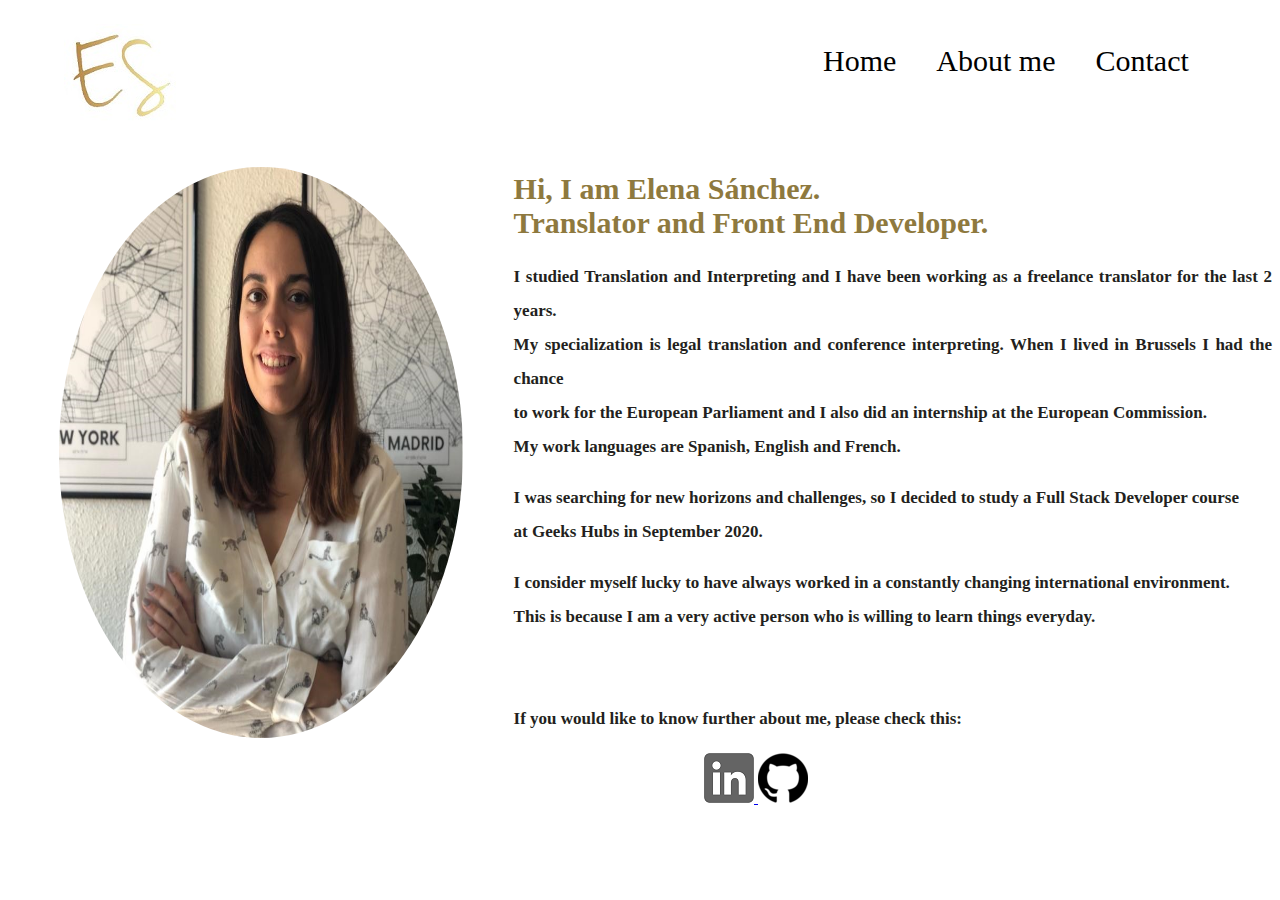
<file: index.html>
<!DOCTYPE html>
<html lang="en">

<head>
    <meta charset="UTF-8">
    <meta name="viewport" content="width=device-width, initial-scale=1.0">
    <title>Home</title>

    <link rel="stylesheet" href="https://fonts.google.com/specimen/Calligraffitti">
    <link rel="stylesheet" href="css/estilos.css">

</head>

<body>

    <header>
        <div class="topContainer">

            <nav class="navContainer">

                <img class="headerLogo" src="img/logoBlank60.jpg" alt="headerLogo">

                <ul class="navButtonContainer">

                    <li class="listElement">
                        <a class="navbarButtonText" href="index.html">Home</a>
                    </li>

                    <li class="listElement">
                        <a class="navbarButtonText" href="aboutme.html">About me</a>
                    </li>

                    <li class="listElement">
                        <a class="navbarButtonText" href="contact.html">Contact</a>
                    </li>

                </ul>
            </nav>

        </div>
    </header>

    <div class="fullPageContainer">
        <section class="imageSection">
            <img src="img/homeImageSquare.jpg" class="homeImage" alt="homeImage">

        </section>


        <section class="textSection">
            <h1 class="textSectionHeader">
                Hi, I am Elena Sánchez. </br>
                Translator and Front End Developer.
            </h1>

            <p class="infoMeText">
                I studied Translation and Interpreting and I have been working as a freelance translator for the last 2
                years. </br>
                My specialization is legal translation and conference interpreting. When I lived in Brussels I had the
                chance</br>
                to work for the European Parliament and I also did an internship at the European Commission. </br>
                My work languages are Spanish, English and French.
            </p>

            <p class="infoMeText">
                I was searching for new horizons and challenges, so I decided to study a Full Stack Developer course<br>
                at Geeks Hubs in September 2020.
            </p>

            <p class="infoMeText">
                I consider myself lucky to have always worked in a constantly changing international environment. <br>
                This is because I am a very active person who is willing to learn things everyday.
            </p>

            <p class="checkMe">
                If you would like to know further about me, please check this:
            </p>

            <div class="socialNetworkLogo">
                <a href="https://www.linkedin.com/in/elena-s%C3%A1nchez-de-la-blanca-ma%C3%B1as-955092123"
                    target="_blank">
                    <img src="img/linkedinlogo50.png" alt="linkedinLogo">
                </a>

                <a href="https://github.com/esanchezblanca" target="_blank">
                    <img src="./img/gitLogo.png" alt="githubLogo">
                </a>
            </div>
        </section>
    </div>

</body>

</html>
</file>
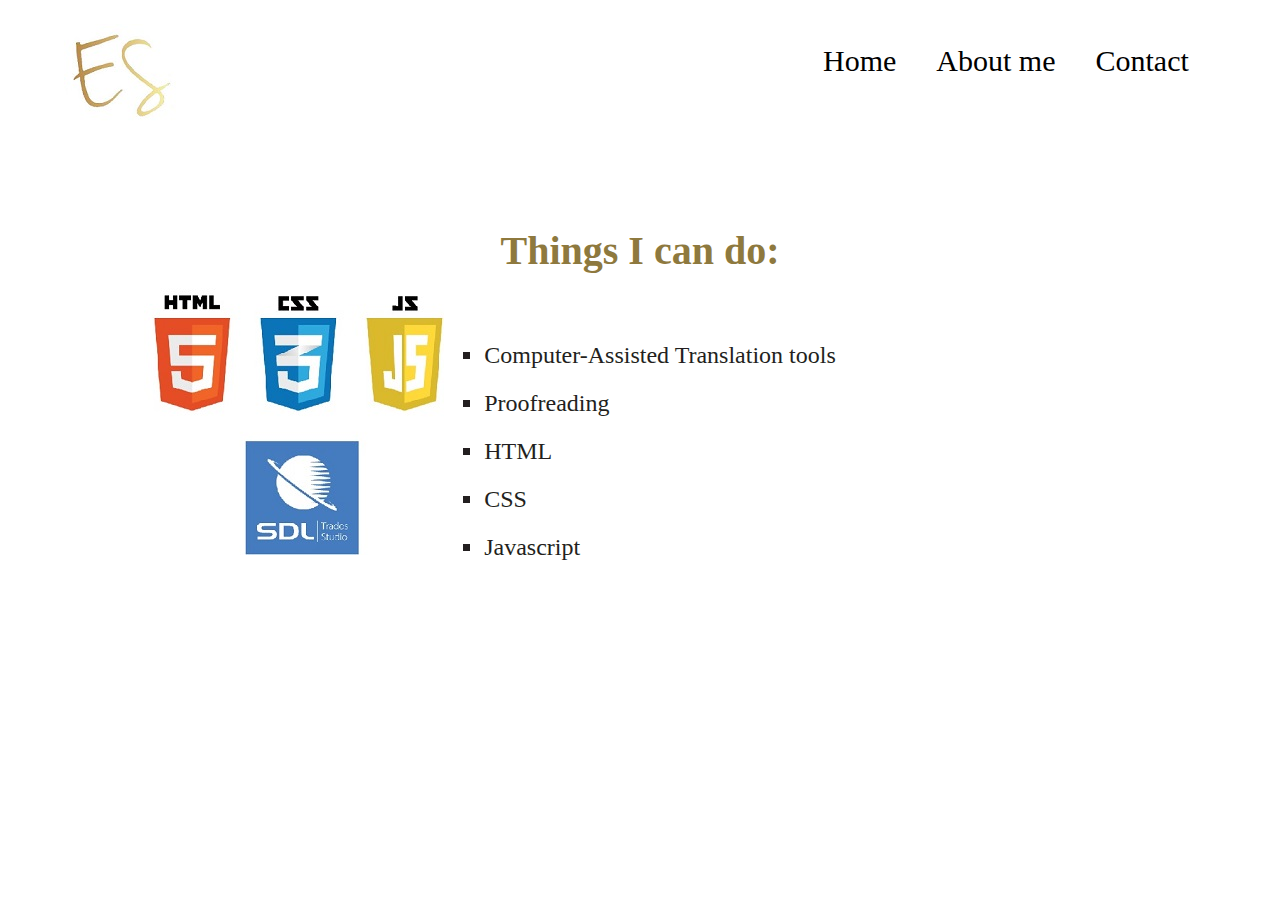
<file: aboutme.html>
<!DOCTYPE html>
<html lang="en">
<head>
    <meta charset="UTF-8">
    <meta name="viewport" content="width=device-width, initial-scale=1.0">
    <title>About me</title>

    <link rel="stylesheet" href="css/estilos.css">
</head>
<body>
    
<header>
     <div class="topContainer">

         <nav class="navContainer">

            <img class="headerLogo"  src="img/logoBlank60.jpg" alt="headerLogo">

             <ul class="navButtonContainer">

                <li class="listElement">
                    <a class="navbarButtonText" href="index.html" >Home</a>
                </li>
                <li class="listElement">
                    <a class="navbarButtonText" href="aboutme.html">About me</a>
                </li>
                <li class="listElement">
                    <a class="navbarButtonText" href="contact.html">Contact</a>
                </li>
                    
                </ul>
        </nav>

        </div>
    </header>

    <div class="portfolioContent">
        <h1 class="canDo">
            Things I can do:
        </h1>

        <ul class="skillsUl">
            <li class="skillsList">Computer-Assisted Translation tools</li>
            <li class="skillsList">Proofreading</li>
            <li class="skillsList">HTML</li>
            <li class="skillsList">CSS</li>
            <li class="skillsList">Javascript</li>

        </ul>
    </div>

    <div class="skillsLogos">
        <img src="img/allLogos300.jpg" alt="Skills logos">
    </div>


</body>
</html>
</file>
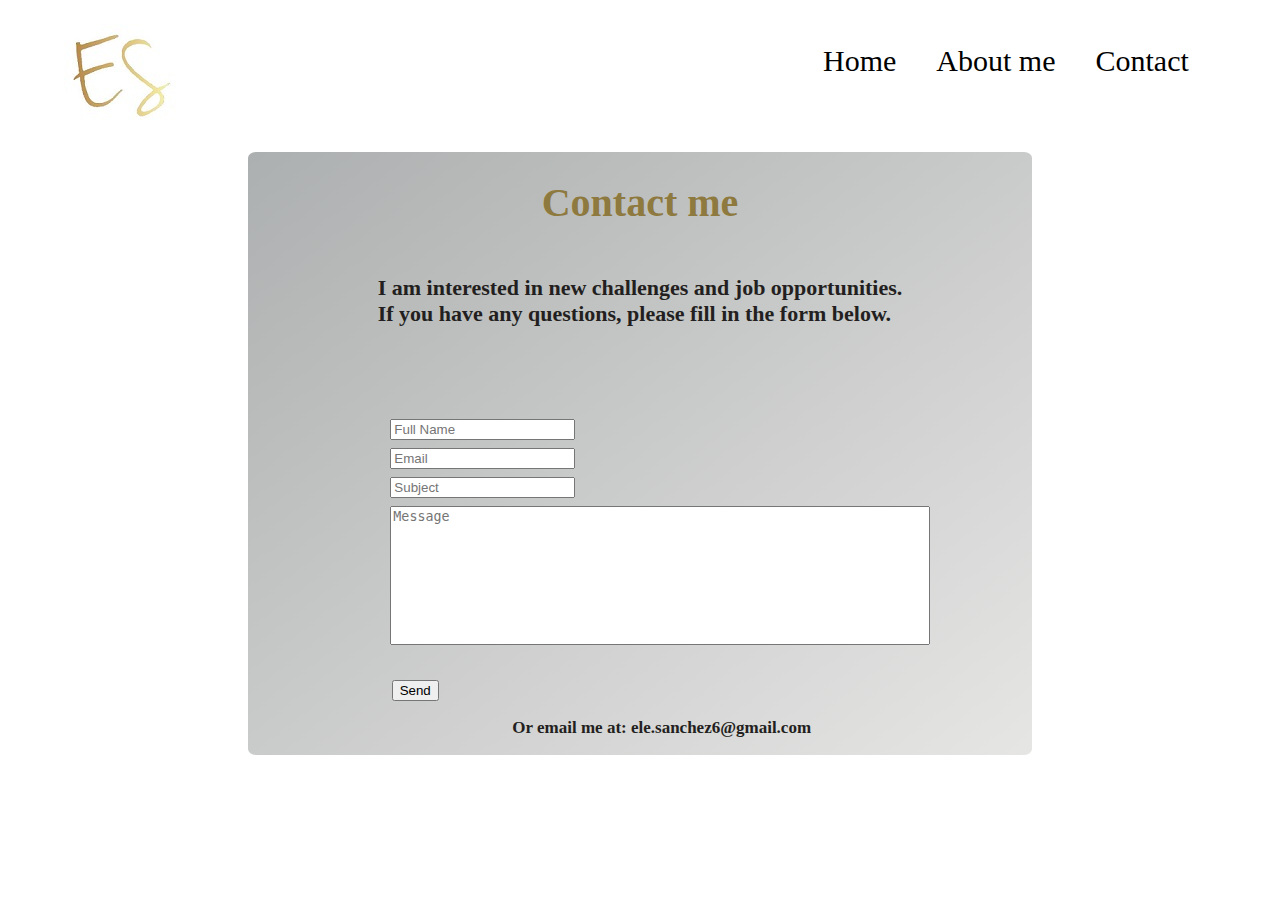
<file: contact.html>
<!DOCTYPE html>
<html lang="en">

<head>
    <meta charset="UTF-8">
    <meta name="viewport" content="width=device-width, initial-scale=1.0">
    <title>Contact</title>

    <link rel="stylesheet" href="css/estilos.css">

</head>

<body>

    <header>
        <div class="topContainer">
            <nav class="navContainer">
                <img class="headerLogo" src="img/logoBlank60.jpg" alt="headerLogo">
                <ul class="navButtonContainer">
                    <li class="listElement">
                        <a class="navbarButtonText" href="index.html">Home</a>
                    </li>

                    <li class="listElement">
                        <a class="navbarButtonText" href="aboutme.html">About me</a>
                    </li>

                    <li class="listElement">
                        <a class="navbarButtonText" href="contact.html">Contact</a>
                    </li>

                </ul>
            </nav>

        </div>
    </header>

    <div class="formContainer">

        <h1 class="contactmeHeader">
            Contact me
        </h1>

        <p class="explanationForm">
            I am interested in new challenges and job opportunities. <br>
            If you have any questions, please fill in the form below.
        </p>
        <p>&nbsp;</p>

        <div>

            <form autocomplete="off">
                <ul class="formCells">
                    <li class="formCellContent">
                        <input type="text" class="cellContent" placeholder="Full Name">
                    </li>

                    <li class="formCellContent">
                        <input type="email" placeholder="Email" class="cellContent">
                    </li>

                    <li class="formCellContent">
                        <input type="text" class="cellContent" placeholder="Subject">
                    </li>

                    <li class="formCellContent">
                        <textarea class="messageCell" placeholder="Message"></textarea>
                    </li>

                    <li>
                        <input type="button" class="sendButton" value="Send"> <!-- Cambiar a type "submit" -->
                    </li>
                </ul>
                <p class="contactMail">Or email me at: ele.sanchez6@gmail.com</p>
            </form>
        </div>
    </div>


</body>

</html>
</file>
<file: css/estilos.css>
header{
width: 100%;
height: 5em;

display: flex;
flex-direction: row;
align-items: center;
}


.topContainer{
top: 0em;

width: 100%;
height: 5em;

}

.headerLogo{ 

position: absolute;
left: 5%;
}

.navButtonContainer{ 

display: flex;
flex-direction: row;
justify-content: flex-end;
padding-right: 5%;
}

.listElement{
display: flex;
justify-content: space-around;
margin: 1em;


font-size: 20px;

}

.navbarButtonText{

color: black;
text-decoration: none;

font-size: 30px;

}



.navbarButtonText:hover{
text-decoration: none;
border-bottom:  5px solid #8e793e;

}




.fullPageContainer{

top: 5em;
width: 100%;
height: 100%;

margin-top: 1em;

display: grid;
grid-template-columns: 40% 60%;    
}

.imageSection{
float: left;
margin-top: 3em;
display: flex;
}

.homeImage{
border-radius: 50%;
width: 80%;
height: 95%;
margin: auto;

align-items: center;
display: flex;
justify-content: center;
}

.textSection{
float: center;
margin-top: 3em;

}

.textSectionHeader{
font-size: 30px;
color:  #8e793e;
}

.infoMeText{
font-size: 17px;
font-weight: 600;

text-align: justify;
line-height: 2em;

color: #231f20;
}

.checkMe{
font-size: 17px;
font-weight: 600;

text-align: justify;
line-height: 2em;
margin-top: 4em;

color: #231f20;
}


.socialNetworkLogo{
position: absolute;
left: 55%;

}


/* CONTACT ME PAGE */


.formContainer{
display: flex;
align-items: center;

flex-direction: column;

margin-top: 4em;
margin-left:15em;
margin-right: 15em;
border-radius: 1%;
background: linear-gradient(to bottom right, #565c5c7c 0%, #c6c5c370 100%);
}

.contactmeHeader{
color: #8e793e;
font-size: 40px;
font-weight: 600;
}

.explanationForm{
font-size: 22px;
font-weight: 600;

color: #231f20;
}

.formCells{
list-style-type: none;
}

.formCellContent{
font-size: 16px;
font-family: inherit;
padding: 0.25em 0.5em;
border: none;

}
textarea{
    width: 40em;
    height: 10em;
    resize: none;
    
}

.sendButton{
    margin-top:2em;
    margin-left: 0.7em;
}

.contactMail{
font-size: 17px;
font-weight: 600;

color: #231f20;

margin-left: 10em;
}

/* ABOUT ME PAGE */

.portfolioContent{
display: flex;
align-items: center;

flex-direction: column;

margin-top: 7em;
}

.canDo{
    color: #8e793e;
    font-size: 40px;
    font-weight: 600;
}

.skillsLogos{
    position: absolute;
    top:18em;
    left: 9em;

    height: 20em;
    width: 20em;
  
}

.skillsUl{
    list-style-type: square;
    color: #213159;
    font-size: 30px;
    line-height: 2;
}
.skillsList {
    color:  #231f20;
    font-size: 24px;
}
</file>
